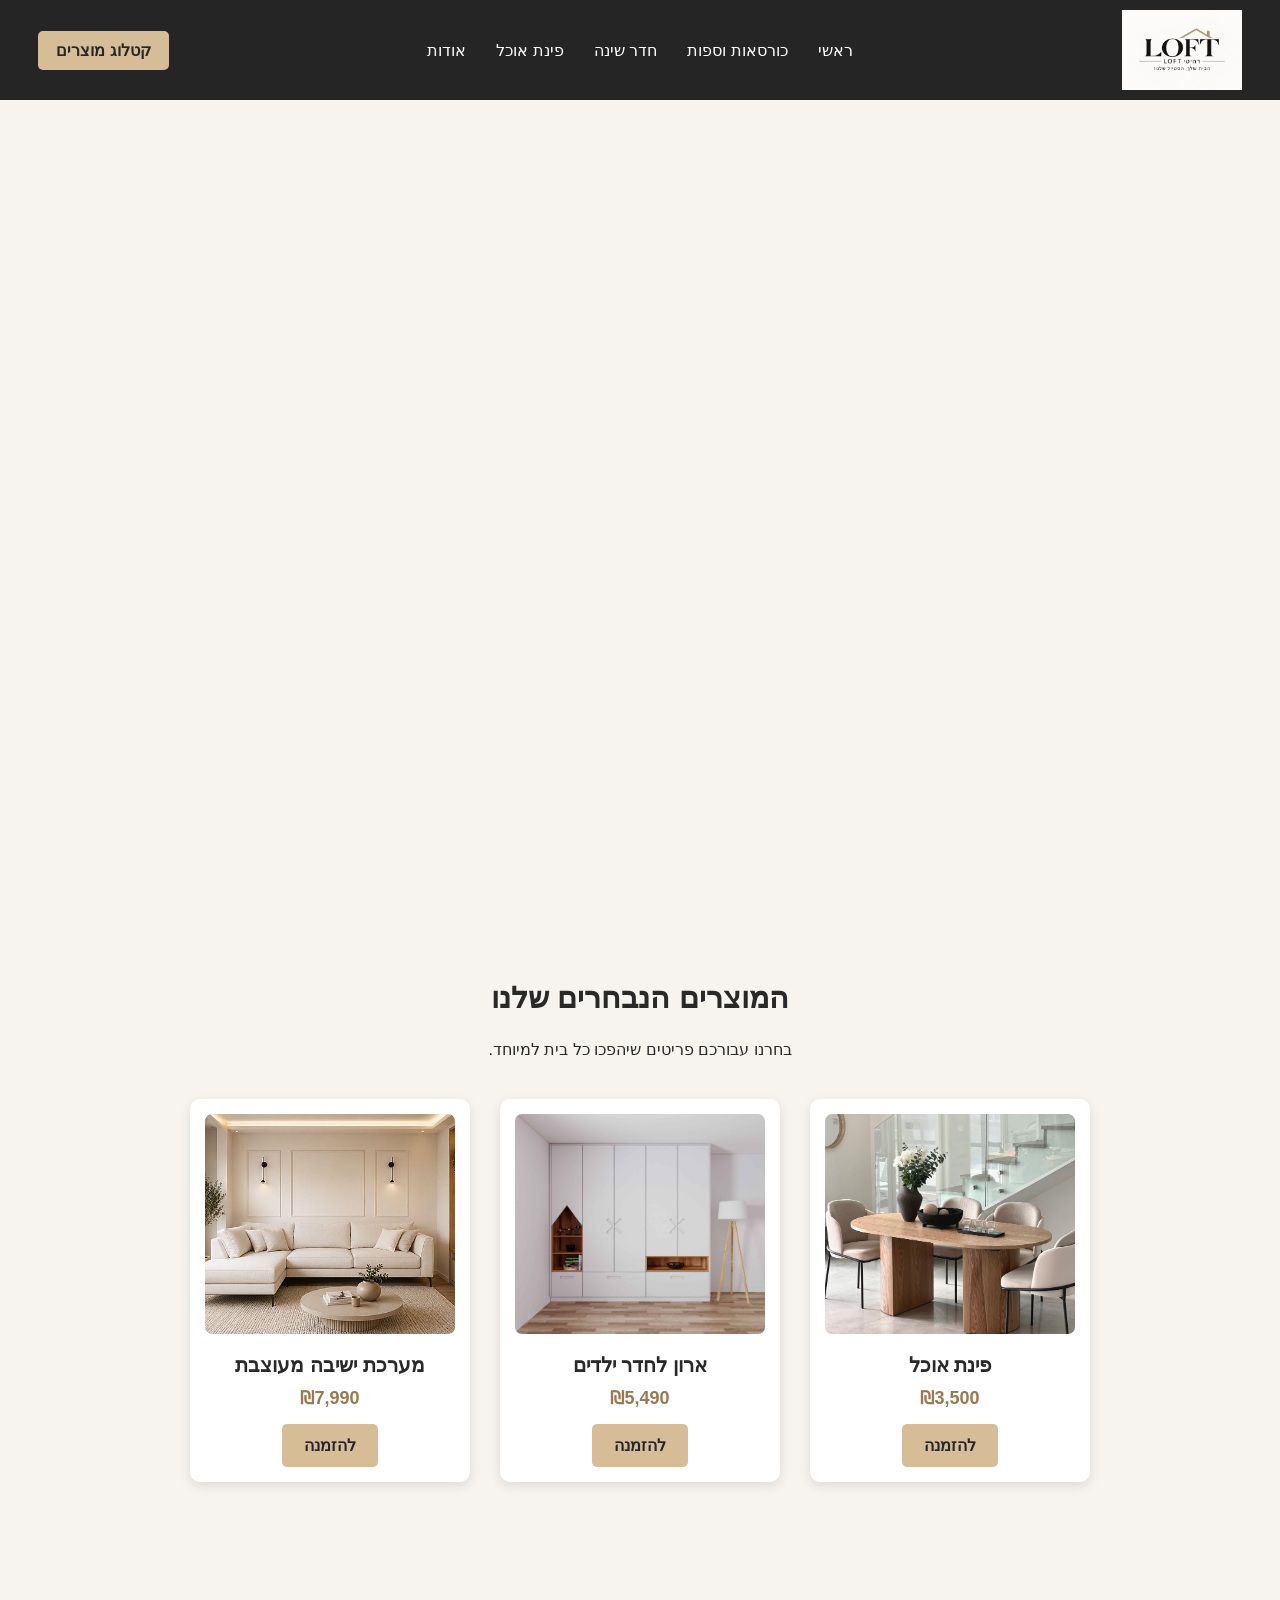
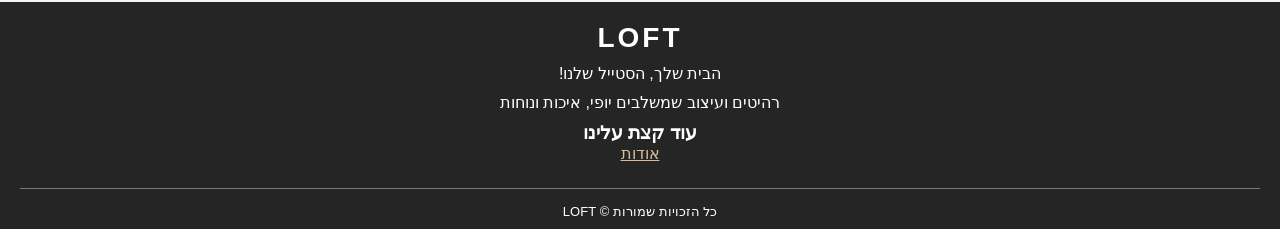
<file: index.html>
<!DOCTYPE html>
<html lang="he" dir="rtl">
<head>
    <meta charset="UTF-8">
    <meta name="viewport" content="width=device-width, initial-scale=1.0">
    <title>LOFT - רהיטים ועיצוב הבית</title>
    <link rel="stylesheet" href="css/style.css">
    <link rel="icon" type="image/x-icon" href="favicon.ico">
</head>

<body>

    <header>
    <a href="index.html" class="logo">
        <img src="assets/files/images/LOGO.png" alt="LOFT">
    </a>

    <a href="assets/files/catalog/loft-catalog.pdf"
       target="_blank"
       class="catalog-header-button">
        קטלוג מוצרים
    </a>
    
    </a>

        <nav>
            <ul>
                <li><a href="index.html">ראשי</a></li>
                <li><a href="pages/Armchairs-Sofas.html">כורסאות וספות</a></li>                  <li><a href="pages/bedroom.html">חדר שינה</a></li>
                <li><a href="pages/dining.html">פינת אוכל</a></li>
                <li><a href="pages/about.html">אודות</a></li>
            </ul>
        </nav>

    </header>

    <main>


    <section class="hero">
        <video autoplay muted loop playsinline class="hero-video">
            <source src="assets/media/LOFT_sale.mp4" type="video/mp4">
        </video>
    </section>


</section>


        <section class="featured">
        <h2>המוצרים הנבחרים שלנו</h2>
        <p>בחרנו עבורכם פריטים שיהפכו כל בית למיוחד.</p>
        <div class="products-container">

    <div class="product-card">
<img src="assets/files/images/Dining Area.jpeg" alt="פינת אוכל">
        <h3>פינת אוכל </h3>
        <p>₪3,500</p>
        <a href="pages/order.html" class="order-button">להזמנה</a>
    </div>

    <div class="product-card">
<img src="assets/files/images/Children's wardrobe.jpg" alt="ארון">
        <h3> ארון לחדר ילדים</h3>
        <p>₪5,490</p>
        <a href="pages/order.html" class="order-button">להזמנה</a>
    </div>

    <div class="product-card">
<img src="assets/files/images/sofa.jpg" alt="ספה">
        <h3>מערכת ישיבה מעוצבת</h3>
        <p>₪7,990</p>
        <a href="pages/order.html" class="order-button">להזמנה</a>
    </div>

    </div>
       
    </main>


       
<footer>
    <div class="footer-content">
        <h3>LOFT</h3>
        <p>הבית שלך, הסטייל שלנו!</p>
        <p>רהיטים ועיצוב שמשלבים יופי, איכות ונוחות</p>
    </div>
<div class="footer-about">
    <h3>עוד קצת עלינו</h3>
    <a href="pages/about.html">אודות</a>
</div>

    <div class="footer-bottom">
        <p>כל הזכויות שמורות © LOFT</p>
    </div>
    
</footer>




</body>
</html>
</file>
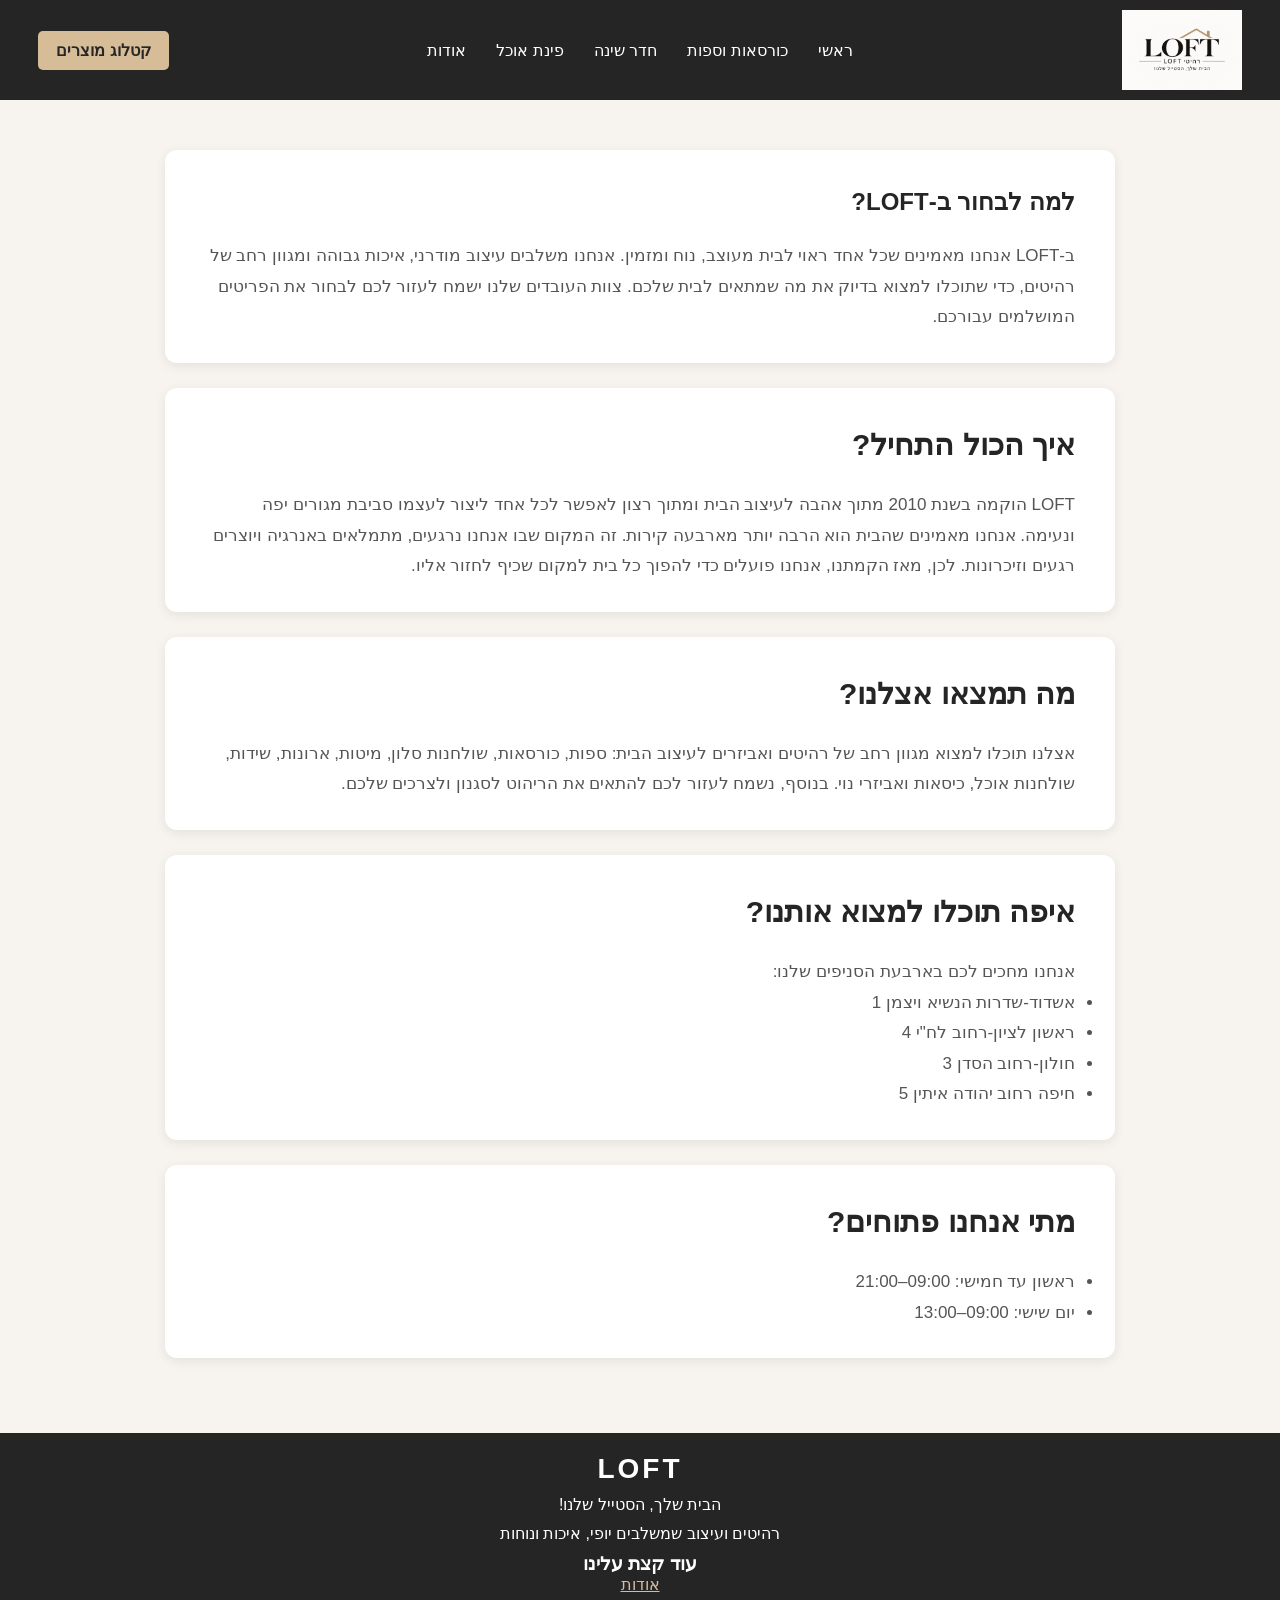
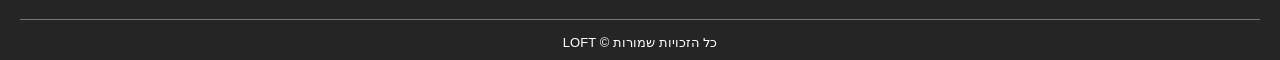
<file: pages/about.html>
<!DOCTYPE html>
<html lang="he">
<head>
    <meta charset="UTF-8">
    <meta name="viewport" content="width=device-width, initial-scale=1.0">
    <title>אודות | LOFT</title>
<link rel="stylesheet" href="../css/style.css">
<link rel="icon" type="image/x-icon" href="../favicon.ico">

</head>

<body>
    <header>
    <a href="../index.html" class="logo">
        <img src="../assets/files/images/LOGO.png" alt="LOFT">
    </a>
<a href="../assets/files/catalog/loft-catalog.pdf" target="_blank" class="catalog-header-button">    קטלוג מוצרים
</a>
<link rel="icon" type="image/x-icon" href="../favicon.ico">

    <nav>
    <ul>
        <li><a href="../index.html">ראשי</a></li>
        <li><a href="Armchairs-Sofas.html">כורסאות וספות</a></li>
        <li><a href="bedroom.html">חדר שינה</a></li>
        <li><a href="dining.html">פינת אוכל</a></li>
        <li><a href="about.html">אודות</a></li>
    </ul>
</nav>

</header>
    
<main class="about-page">

    <section class="about-section">
        <h1>למה לבחור ב-LOFT?</h1>
        <p>
            ב-LOFT אנחנו מאמינים שכל אחד ראוי לבית מעוצב, נוח ומזמין.
            אנחנו משלבים עיצוב מודרני, איכות גבוהה ומגוון רחב של רהיטים,
            כדי שתוכלו למצוא בדיוק את מה שמתאים לבית שלכם.
            צוות העובדים שלנו ישמח לעזור לכם לבחור את הפריטים המושלמים עבורכם.
        </p>
    </section>

    <section class="about-section">
        <h2>איך הכול התחיל?</h2>
        <p>
            LOFT הוקמה בשנת 2010 מתוך אהבה לעיצוב הבית ומתוך רצון
            לאפשר לכל אחד ליצור לעצמו סביבת מגורים יפה ונעימה.
            אנחנו מאמינים שהבית הוא הרבה יותר מארבעה קירות.
            זה המקום שבו אנחנו נרגעים, מתמלאים באנרגיה ויוצרים רגעים וזיכרונות.
            לכן, מאז הקמתנו, אנחנו פועלים כדי להפוך כל בית למקום שכיף לחזור אליו.
        </p>
    </section>

    <section class="about-section">
        <h2>מה תמצאו אצלנו?</h2>
        <p>
            אצלנו תוכלו למצוא מגוון רחב של רהיטים ואביזרים לעיצוב הבית:
            ספות, כורסאות, שולחנות סלון, מיטות, ארונות, שידות,
            שולחנות אוכל, כיסאות ואביזרי נוי.
            בנוסף, נשמח לעזור לכם להתאים את הריהוט לסגנון ולצרכים שלכם.
        </p>
    </section>

    <section class="about-section">
        <h2>איפה תוכלו למצוא אותנו?</h2>
        <p>אנחנו מחכים לכם בארבעת הסניפים שלנו:</p>
        <ul>
            <li>אשדוד-שדרות הנשיא ויצמן 1</li>
            <li> ראשון לציון-רחוב לח"י 4</li>
            <li>חולון-רחוב הסדן 3</li>
            <li>חיפה רחוב יהודה איתין 5</li>
        </ul>
    </section>

    <section class="about-section">
        <h2>מתי אנחנו פתוחים?</h2>
        <ul>
            <li>ראשון עד חמישי: 09:00–21:00</li>
            <li>יום שישי: 09:00–13:00</li>
        </ul>
    </section>
</main>

    <footer>
    <div class="footer-content">
        <h3>LOFT</h3>
        <p>הבית שלך, הסטייל שלנו!</p>
        <p>רהיטים ועיצוב שמשלבים יופי, איכות ונוחות</p>
    </div>

         <div class="footer-about">
    <h3>עוד קצת עלינו</h3>
    <a href="about.html">אודות</a>
       </div>
           <div class="footer-bottom">

        <p>כל הזכויות שמורות © LOFT</p>
    </div>
    </footer>

</body>
</html>
</file>
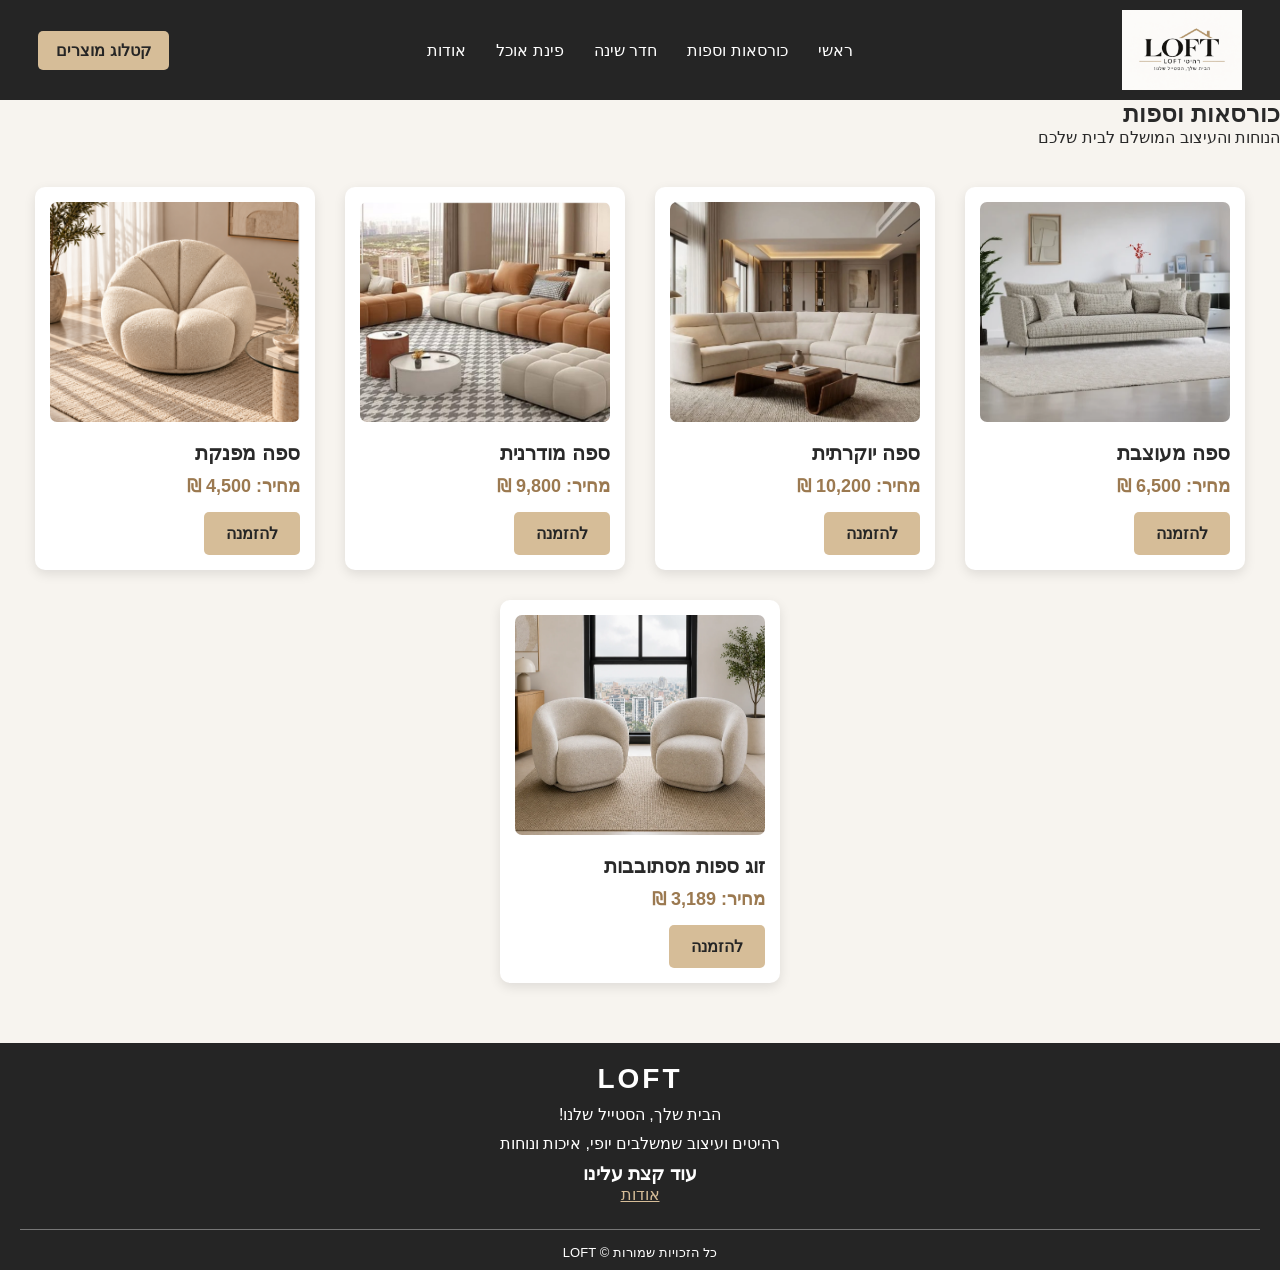
<file: pages/Armchairs-Sofas.html>
<!DOCTYPE html>
<html lang="he" dir="rtl">
<head>
    <meta charset="UTF-8">
    <meta name="viewport" content="width=device-width, initial-scale=1.0">
    <title>כורסאות וספות | LOFT</title>
    <link rel="stylesheet" href="../css/style.css">
    <link rel="icon" type="image/x-icon" href="../favicon.ico">

</head>


<body>

    <header>
        <a href="../index.html" class="logo">
            <img src="../assets/files/images/LOGO.png" alt="LOFT">
        </a>
<a href="../assets/files/catalog/loft-catalog.pdf"
   target="_blank"
   class="catalog-header-button">
    קטלוג מוצרים
</a>
<link rel="icon" type="image/x-icon" href="../favicon.ico">

        <nav>
            <ul>
                <li><a href="../index.html">ראשי</a></li>
                <li><a href="Armchairs-Sofas.html">כורסאות וספות</a></li>
                <li><a href="bedroom.html">חדר שינה</a></li>
                <li><a href="dining.html">פינת אוכל</a></li>
                <li><a href="about.html">אודות</a></li>
            </ul>
        </nav>
    </header>

    <main>
        <section class="products-section">
            <h1>כורסאות וספות</h1>
            <p>הנוחות והעיצוב המושלם לבית שלכם</p>
        </section>
    </main>
    <div class="products-container">

    <div class="product-card">
        <img src="../assets/files/images/sofa1.png" alt="ספה מעוצבת">
        <h3>ספה מעוצבת</h3>
        <p>מחיר: 6,500 ₪</p>
        <a href="order.html" class="order-button">להזמנה</a>
    </div>

    <div class="product-card">
        <img src="../assets/files/images/sofa2.png" alt="ספה יוקרתית">
        <h3>ספה יוקרתית</h3>
        <p>מחיר: 10,200 ₪</p>
        <a href="order.html" class="order-button">להזמנה</a>
    </div>

    <div class="product-card">
        <img src="../assets/files/images/sofa3.png" alt="ספה מודרנית">
        <h3>ספה מודרנית</h3>
        <p>מחיר: 9,800 ₪</p>
        <a href="order.html" class="order-button">להזמנה</a>
    </div>

    <div class="product-card">
        <img src="../assets/files/images/sofaa.png" alt="ספה מעוצבת">
        <h3>ספה מפנקת</h3>
        <p>מחיר: 4,500 ₪</p>
        <a href="order.html" class="order-button">להזמנה</a>
    </div>
    <div class="product-card">
    <img src="../assets/files/images/pair-sofa.webp" alt="ספה זוגית">
    <h3> זוג ספות מסתובבות</h3>
    <p>מחיר: 3,189 ₪</p>
    <a href="order.html" class="order-button">להזמנה</a>
    </div>

</div>

    <footer>
    <div class="footer-content">
        <h3>LOFT</h3>
        <p>הבית שלך, הסטייל שלנו!</p>
        <p>רהיטים ועיצוב שמשלבים יופי, איכות ונוחות</p>
    </div>

         <div class="footer-about">
    <h3>עוד קצת עלינו</h3>
    <a href="about.html">אודות</a>
       </div>
           <div class="footer-bottom">

        <p>כל הזכויות שמורות © LOFT</p>
    </div>
</footer>

</body>
</html>
</file>
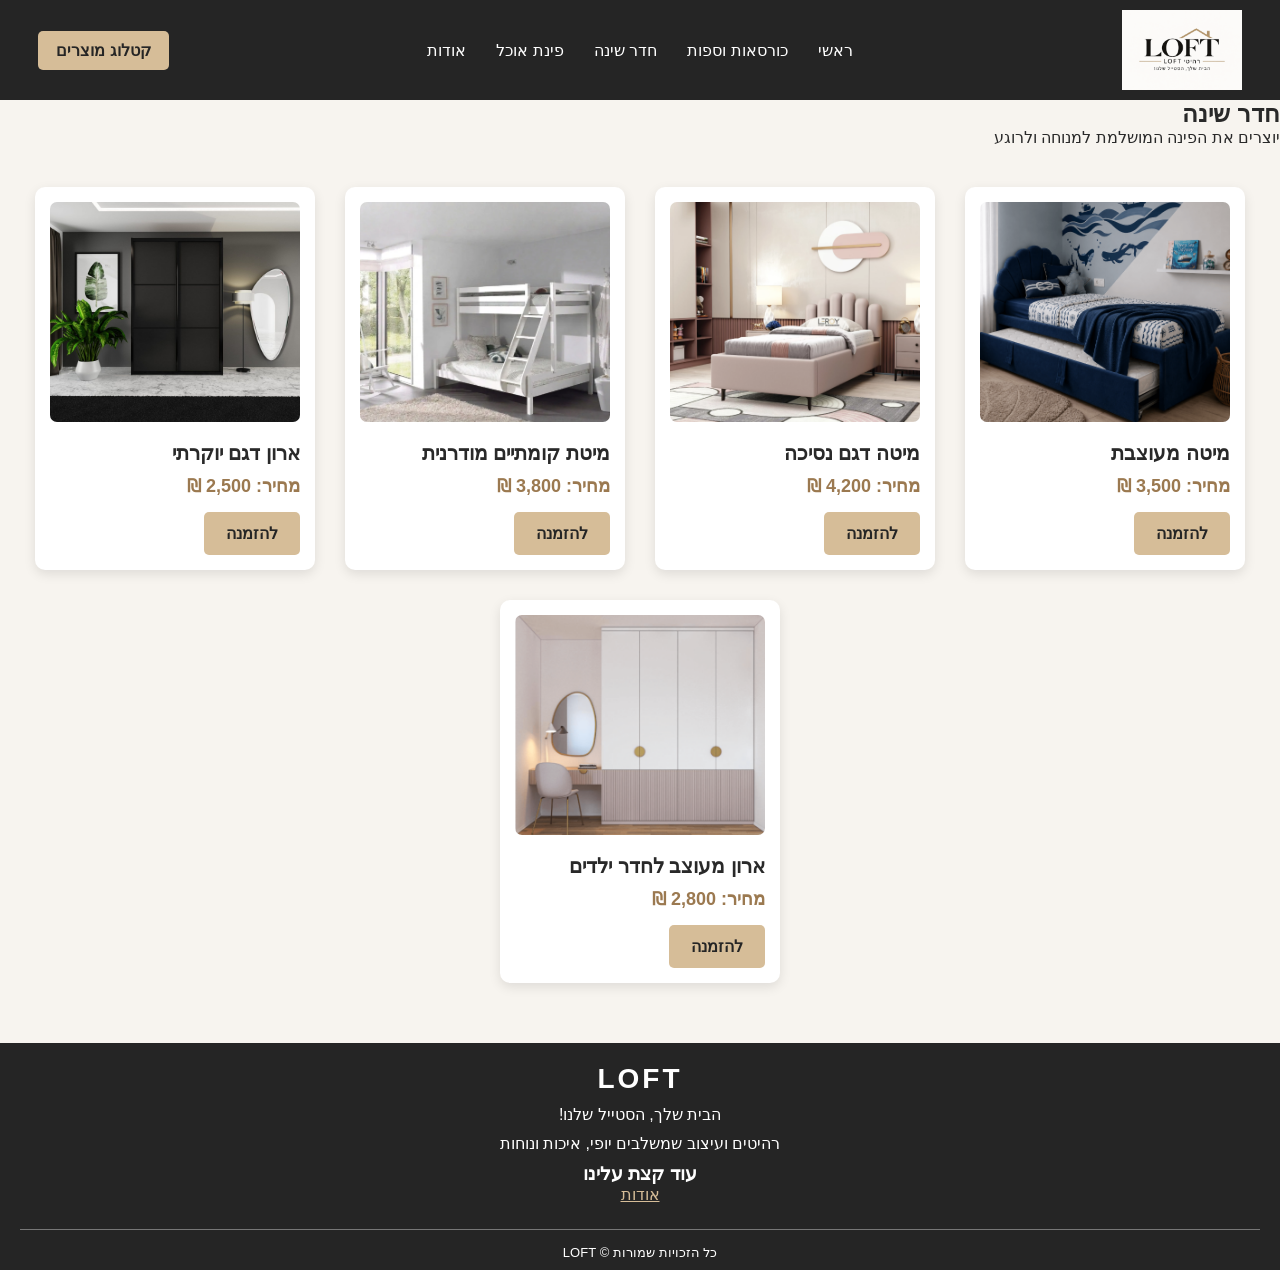
<file: pages/bedroom.html>
<!DOCTYPE html>
<html lang="he" dir="rtl">
<head>
    <meta charset="UTF-8">
    <meta name="viewport" content="width=device-width, initial-scale=1.0">
    <title>חדר שינה | LOFT</title>
    <link rel="stylesheet" href="../css/style.css">
    <link rel="icon" type="image/x-icon" href="../favicon.ico">

</head>

<body>

    <header>
        <a href="../index.html" class="logo">
            <img src="../assets/files/images/LOGO.png" alt="LOFT">
        </a>
<a href="../assets/files/catalog/loft-catalog.pdf" target="_blank" class="catalog-header-button">    קטלוג מוצרים
</a>
<link rel="icon" type="image/x-icon" href="../favicon.ico">

        <nav>
            <ul>
                <li><a href="../index.html">ראשי</a></li>
                <li><a href="Armchairs-Sofas.html">כורסאות וספות</a></li>
                <li><a href="bedroom.html">חדר שינה</a></li>
                <li><a href="dining.html">פינת אוכל</a></li>
                <li><a href="about.html">אודות</a></li>
            </ul>
        </nav>
    </header>

    <main>
        <section class="products-section">
            <h1>חדר שינה</h1>
            <p>יוצרים את הפינה המושלמת למנוחה ולרוגע</p>
            <div class="products-container">

    <div class="product-card">
        <img src="../assets/files/images/bed1.png" alt="מיטה מעוצבת">
        <h3>מיטה מעוצבת</h3>
        <p>מחיר: 3,500 ₪</p>
        <a href="order.html" class="order-button">להזמנה</a>
    </div>

    <div class="product-card">
        <img src="../assets/files/images/bed2.png" alt="מיטה זוגית">
        <h3>מיטה דגם נסיכה</h3>
        <p>מחיר: 4,200 ₪</p>
        <a href="order.html" class="order-button">להזמנה</a>
    </div>

    <div class="product-card">
        <img src="../assets/files/images/bed3.png" alt="מיטה מודרנית">
        <h3>מיטת קומתיים מודרנית</h3>
        <p>מחיר: 3,800 ₪</p>
        <a href="order.html" class="order-button">להזמנה</a>
    </div>

    <div class="product-card">
        <img src="../assets/files/images/capboard.jpg" alt="ארון לחדר ילדים">
        <h3>ארון דגם יוקרתי</h3>
        <p>מחיר: 2,500 ₪</p>
        <a href="order.html" class="order-button">להזמנה</a>
    </div>

    <div class="product-card">
        <img src="../assets/files/images/child1.png" alt="ארון לחדר ילדים">
        <h3>ארון מעוצב לחדר ילדים</h3>
        <p>מחיר: 2,800 ₪</p>
        <a href="order.html" class="order-button">להזמנה</a>
    </div>

</div>
        </section>
    </main>

    <footer>
        <div class="footer-content">
            <h3>LOFT</h3>
            <p>הבית שלך, הסטייל שלנו!</p>
            <p>רהיטים ועיצוב שמשלבים יופי, איכות ונוחות</p>
        </div>

             <div class="footer-about">
    <h3>עוד קצת עלינו</h3>
    <a href="about.html">אודות</a>
       </div>
               <div class="footer-bottom">

            <p>כל הזכויות שמורות © LOFT</p>
        </div>
    </footer>

</body>
</html>
</file>
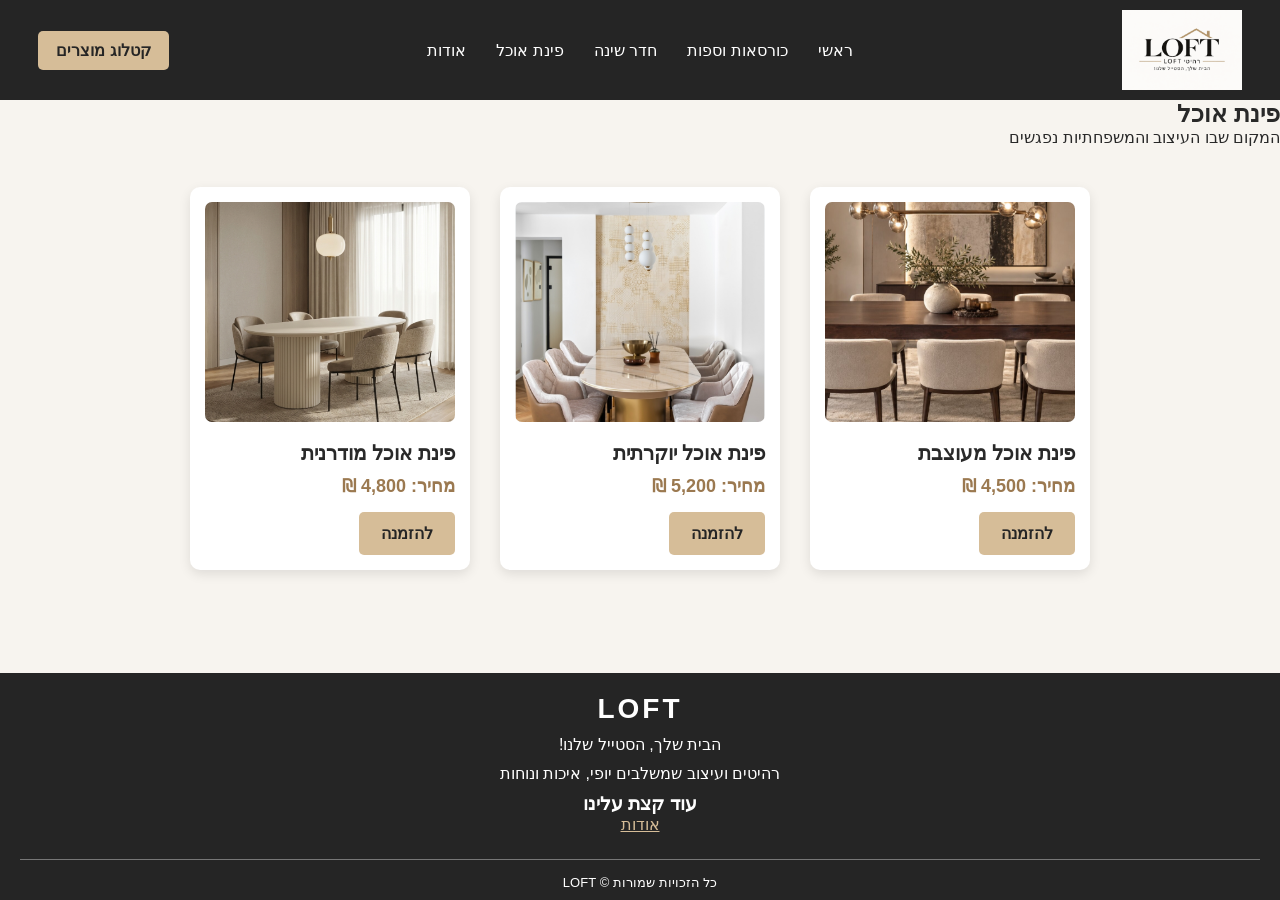
<file: pages/dining.html>
<!DOCTYPE html>
<html lang="he" dir="rtl">
<head>
    <meta charset="UTF-8">
    <meta name="viewport" content="width=device-width, initial-scale=1.0">
    <title>פינת אוכל | LOFT</title>
    <link rel="stylesheet" href="../css/style.css">
    <link rel="icon" type="image/x-icon" href="../favicon.ico">

</head>

<body>

    <header>
        <a href="../index.html" class="logo">
            <img src="../assets/files/images/LOGO.png" alt="LOFT">
        </a>
<a href="../assets/files/catalog/loft-catalog.pdf" target="_blank" class="catalog-header-button">    קטלוג מוצרים
</a>

        <nav>
            <ul>
                <li><a href="../index.html">ראשי</a></li>
                <li><a href="Armchairs-Sofas.html">כורסאות וספות</a></li>
                <li><a href="bedroom.html">חדר שינה</a></li>
                <li><a href="dining.html">פינת אוכל</a></li>
                <li><a href="about.html">אודות</a></li>
            </ul>
        </nav>
    </header>

    <main>
        <section class="products-section">
            <h1>פינת אוכל</h1>
            <p>המקום שבו העיצוב והמשפחתיות נפגשים</p>
            <div class="products-container">

    <div class="product-card">
        <img src="../assets/files/images/table1.png" alt="פינת אוכל מעוצבת">
        <h3>פינת אוכל מעוצבת</h3>
        <p>מחיר: 4,500 ₪</p>
        <a href="order.html" class="order-button">להזמנה</a>
    </div>

    <div class="product-card">
        <img src="../assets/files/images/table2.png" alt="פינת אוכל יוקרתית">
        <h3>פינת אוכל יוקרתית</h3>
        <p>מחיר: 5,200 ₪</p>
        <a href="order.html" class="order-button">להזמנה</a>
    </div>

    <div class="product-card">
        <img src="../assets/files/images/table3.png" alt="פינת אוכל מודרנית">
        <h3>פינת אוכל מודרנית</h3>
        <p>מחיר: 4,800 ₪</p>
        <a href="order.html" class="order-button">להזמנה</a>
    </div>

</div>
        </section>
    </main>

    <footer>
        <div class="footer-content">
            <h3>LOFT</h3>
            <p>הבית שלך, הסטייל שלנו!</p>
            <p>רהיטים ועיצוב שמשלבים יופי, איכות ונוחות</p>
        </div>

             <div class="footer-about">
    <h3>עוד קצת עלינו</h3>
    <a href="about.html">אודות</a>
       </div>
               <div class="footer-bottom">

            <p>כל הזכויות שמורות © LOFT</p>
        </div>
    </footer>

</body>
</html>
</file>
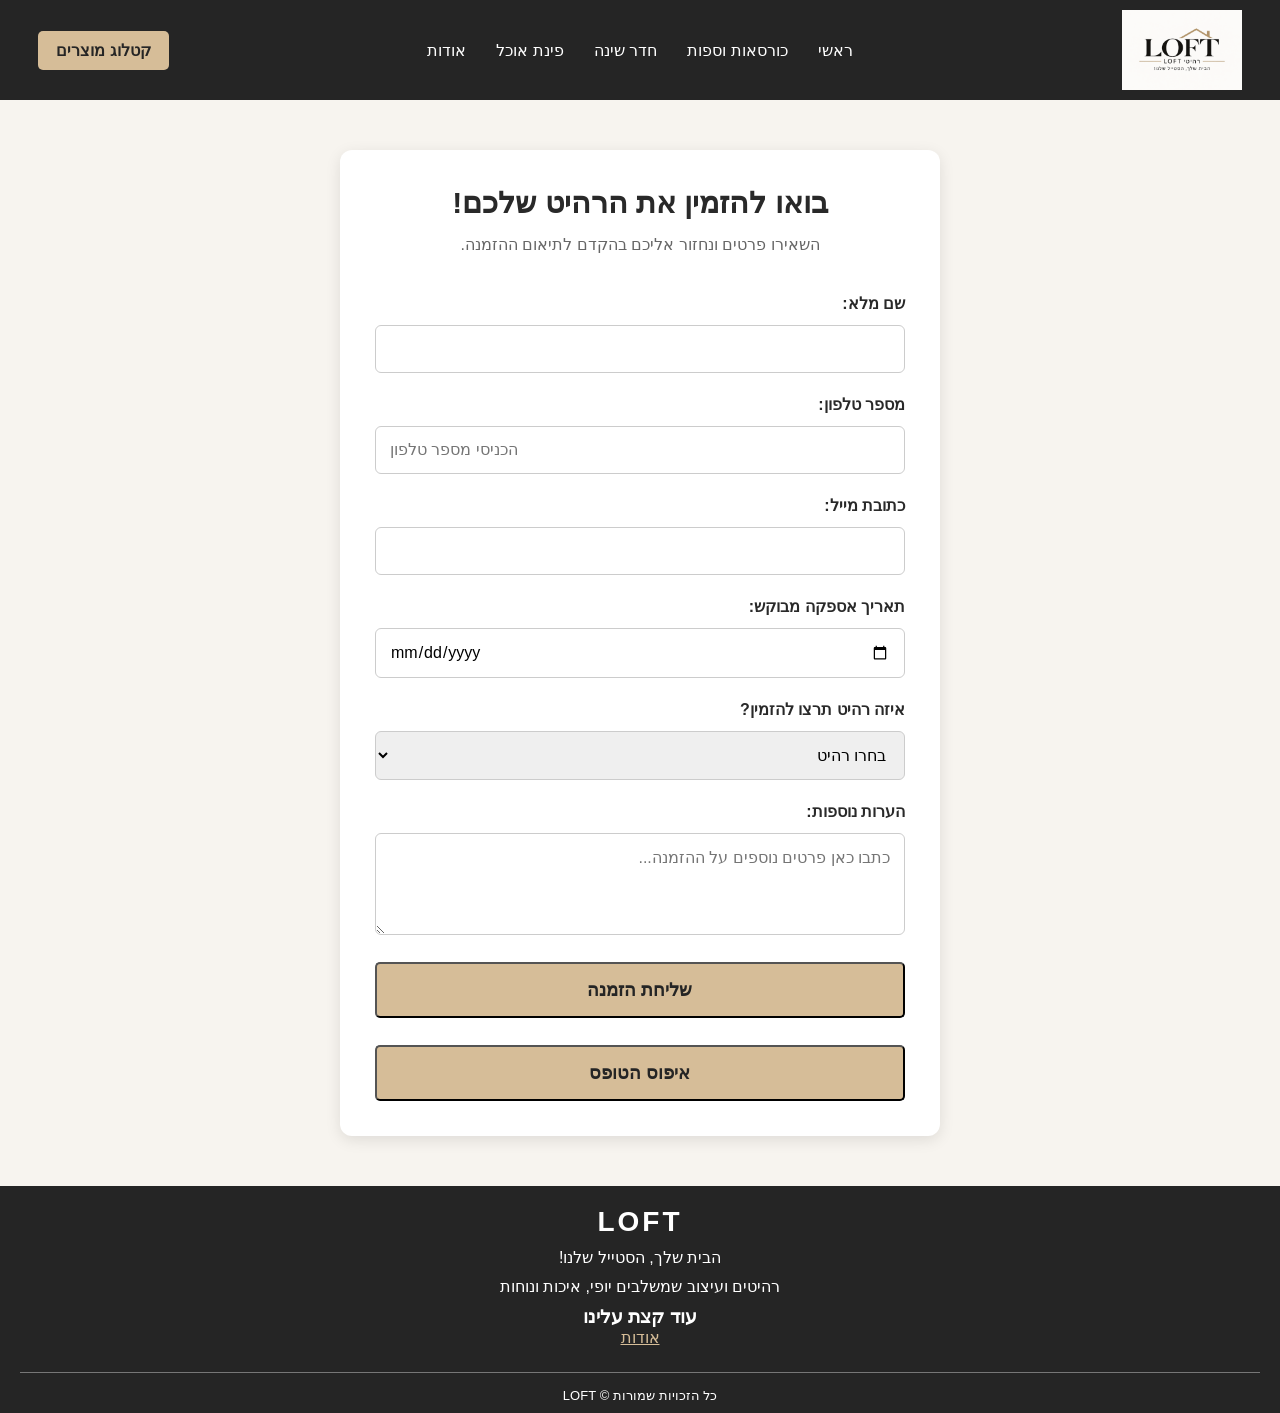
<file: pages/order.html>
<!DOCTYPE html>
<html lang="he" dir="rtl">
<head>
    <meta charset="UTF-8">
    <meta name="viewport" content="width=device-width, initial-scale=1.0">
    <title>הזמנה - LOFT</title>
    <link rel="stylesheet" href="../css/style.css">
    <link rel="stylesheet" href="../css/order.css">
    <link rel="icon" type="image/x-icon" href="../favicon.ico">

</head>

<body>
<header>
    <a href="../index.html" class="logo">
        <img src="../assets/files/images/LOGO.png" alt="LOFT">
    </a>
    <a href="../assets/files/catalog/loft-catalog.pdf" target="_blank" class="catalog-header-button">    קטלוג מוצרים
</a>

    <nav>
        <ul>
            <li><a href="../index.html">ראשי</a></li>
            <li><a href="Armchairs-Sofas.html">כורסאות וספות</a></li>
            <li><a href="bedroom.html">חדר שינה</a></li>
            <li><a href="dining.html">פינת אוכל</a></li>
            <li><a href="about.html">אודות</a></li>
        </ul>
    </nav>
</header>
        <!-- כאן נוסיף את התפריט בהמשך -->
    </header>

    <main>
<main>
    <section class="order-section">
        <h1>בואו להזמין את הרהיט שלכם!</h1>
        <p>השאירו פרטים ונחזור אליכם בהקדם לתיאום ההזמנה.</p>

<form action="success.html" method="get">

    <label for="fullName">שם מלא:</label>
    <input type="text" id="fullName" name="fullName" required>

    <label for="phone">מספר טלפון:</label>
    <input type="tel" id="phone" name="phone"
       placeholder="הכניסי מספר טלפון"
       pattern="[0-9]{9,10}"
       minlength="9"
       maxlength="10"
       oninput="this.value = this.value.replace(/[^0-9]/g, '').slice(0,10)"
       required>
    <label for="email">כתובת מייל:</label>
    <input type="email" id="email" name="email" required>

    <label for="deliveryDate">תאריך אספקה מבוקש:</label>
    <input type="date" id="deliveryDate" name="deliveryDate" required>
    <label for="product">איזה רהיט תרצו להזמין?</label>
    <select id="product" name="product" required>
        <option value="">בחרו רהיט</option>
        <option value="sofa">ספה</option>
        <option value="armchair">כורסא</option>
        <option value="bed">מיטה</option>
        <option value="dining">פינת אוכל</option>
        <option value="other">אחר</option>
    </select>

    <label for="message">הערות נוספות:</label>
    <textarea id="message" name="message" rows="4"
        placeholder="כתבו כאן פרטים נוספים על ההזמנה..."></textarea>

    <button type="submit" class="order-button">
        שליחת הזמנה
    </button>

    <button type="reset" class="order-button">
        איפוס הטופס
    </button>

</form>

    </section>
</main>
    </main>

  <footer>
    <div class="footer-content">
        <h3>LOFT</h3>
        <p>הבית שלך, הסטייל שלנו!</p>
        <p>רהיטים ועיצוב שמשלבים יופי, איכות ונוחות</p>
    </div>
    

         <div class="footer-about">
    <h3>עוד קצת עלינו</h3>
    <a href="about.html">אודות</a>
       </div>
           <div class="footer-bottom">
        <p>כל הזכויות שמורות © LOFT</p>
    </div>
    </footer>
</body>
</html>
</file>
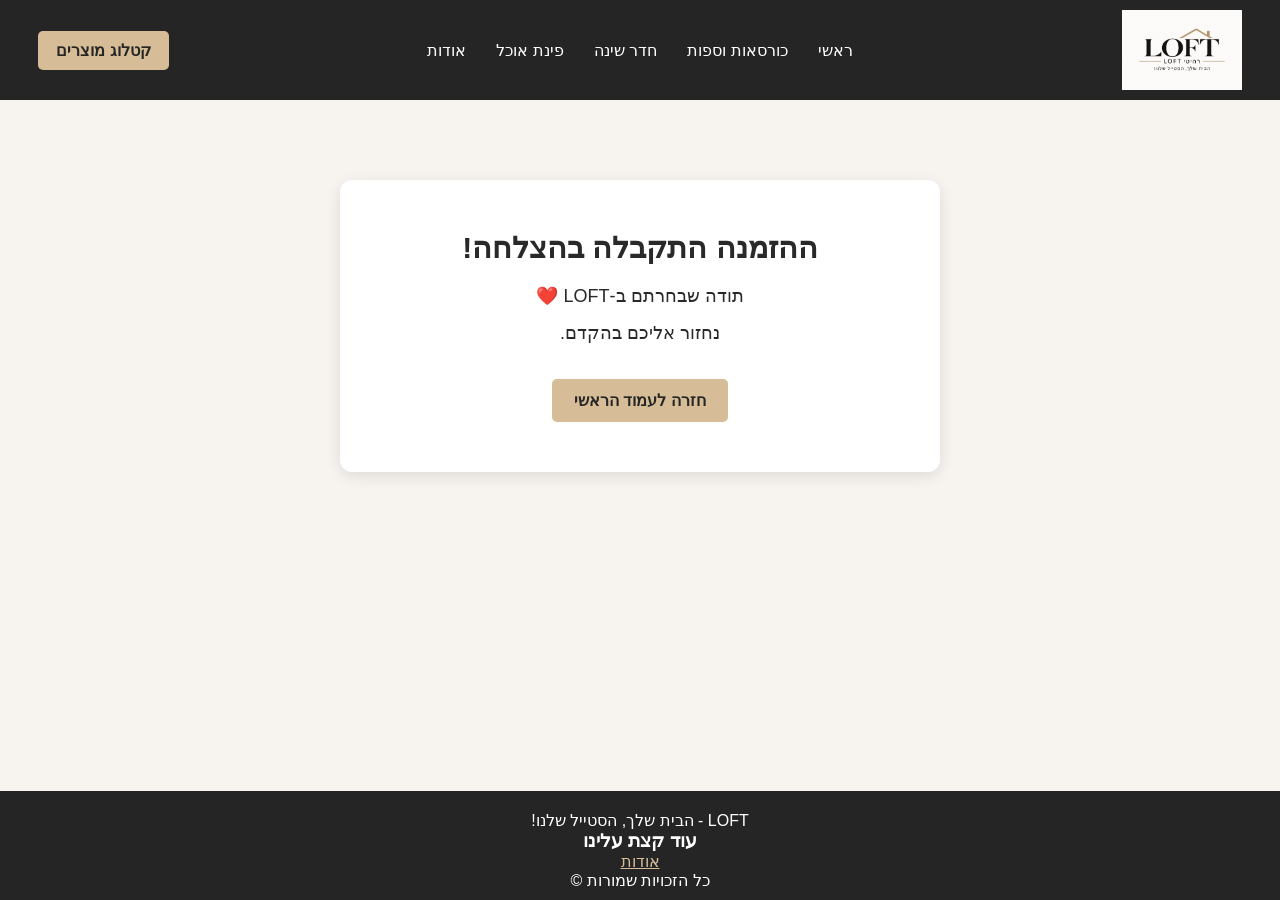
<file: pages/success.html>
<!DOCTYPE html>
<html lang="he" dir="rtl">
<head>
    <meta charset="UTF-8">
    <meta name="viewport" content="width=device-width, initial-scale=1.0">
    <title>ההזמנה התקבלה - LOFT</title>
    <link rel="stylesheet" href="../css/style.css">
    <link rel="stylesheet" href="../css/order.css">
    <link rel="icon" type="image/x-icon" href="../favicon.ico">

</head>

<body>

    <header>
        <a href="../index.html" class="logo">
            <img src="../assets/files/images/LOGO.png" alt="LOFT">
        </a>
       <a href="../assets/files/catalog/loft-catalog.pdf" target="_blank" class="catalog-header-button">
    קטלוג מוצרים
</a>

        <nav>
            <ul>
                <li><a href="../index.html">ראשי</a></li>
                <li><a href="Armchairs-Sofas.html">כורסאות וספות</a></li>
                <li><a href="bedroom.html">חדר שינה</a></li>
                <li><a href="dining.html">פינת אוכל</a></li>
                <li><a href="about.html">אודות</a></li>
            </ul>
        </nav>
    </header>

    <main>
        <section class="success-section">
            <h1>ההזמנה התקבלה בהצלחה!</h1>
            <p>תודה שבחרתם ב-LOFT ❤️</p>
            <p>נחזור אליכם בהקדם.</p>

            <a href="../index.html" class="order-button">
                חזרה לעמוד הראשי
            </a>
        </section>
    </main>

    <footer>
        <p>LOFT - הבית שלך, הסטייל שלנו!</p>
        <div class="footer-about">
    <h3>עוד קצת עלינו</h3>
    <a href="about.html">אודות</a>
       </div>
        <p>כל הזכויות שמורות ©</p>
    </footer>

</body>
</html>
</file>
<file: css/style.css>
/* הגדרות כלליות */
* {
    margin: 0;
    padding: 0;
    box-sizing: border-box;
}

body {
    font-family: Arial, sans-serif;
    background-color: #f7f4ef;
    color: #292929;
    direction: rtl;
    min-height: 100vh;
    display: flex;
    flex-direction: column;
}

/* Header */
header {
    background-color: #252525;
    color: white;
    display: flex;
    justify-content: space-between;
    align-items: center;
    padding: 10px 3%;
    direction: rtl;
    position: sticky;
    top: 0;
    z-index: 1000;
}



/* לוגו */
.logo {
    display: flex;
    flex-direction: column;
    align-items: center;
    text-decoration: none;
    
}

.logo span {
    font-size: 11px;
    color: #d6bd98;
    margin-top: 3px;
}
.logo img {
    width: 120px;
    height: auto;
    object-fit: contain;
    display: block;
}


/* תפריט ניווט */
nav ul {
    display: flex;
    list-style: none;
    gap: 30px;
    flex-direction: row;
}

nav a {
    color: white;
    text-decoration: none;
    font-size: 16px;
}

nav a:hover {
    color: #d6bd98;
}

/* כפתור הזמנה */
.order-button {
    background-color: #d6bd98;
    color: #252525;
    text-decoration: none;
    padding: 12px 22px;
    border-radius: 5px;
    font-weight: bold;
}
header nav {
    position: absolute;
    left: 50%;
    transform: translateX(-50%);
}

header .logo {
    margin-right: 0;
}
header .order-button {
    margin-left: 0;
}
/* אזור פתיחה */


.hero {
    position: relative;
    width: 100%;
    height: calc(100vh - 80px);
    min-height: 400px;
    overflow: hidden;
}

.hero-video {
    position: absolute;
    width: 100%;
    height: 100%;
    top: 0;
    left: 0;
    object-fit: cover;
}

.hero h1 {
    font-size: 42px;
    margin-bottom: 20px;
}

.hero p {
    font-size: 20px;
}

/* כותרות אזורים */
.featured,
.video-section,
.image-map-section {
    text-align: center;
    padding: 60px 20px;
}

h2 {
    font-size: 30px;
    margin-bottom: 25px;
}

/* Footer */
footer {
    background-color: #252525;
    color: white;
    text-align: center;
    padding: 20px 20px 10px;
}

.footer-content h3 {
    font-size: 28px;
    letter-spacing: 3px;
    margin-bottom: 10px;
}

.footer-content p {
    margin-bottom: 10px;
}

.footer-content a {
    display: inline-block;
    color: #d6bd98;
    text-decoration: none;
    margin-top: 10px;
}

.footer-content a:hover {
    text-decoration: underline;
}

.footer-bottom {
    border-top: 1px solid #777;
    margin-top: 25px;
    padding-top: 15px;
    font-size: 13px;
}
.footer-about a {
    color: #d6bd98;
}

/* עיצוב כרטיסי המוצרים */
.products-container {
    display: flex;
    justify-content: center;
    gap: 30px;
    flex-wrap: wrap;
    margin-top: 40px;
    margin-bottom: 60px;
}

.product-card {
    background-color: white;
    width: min(280px, 100%);
    padding: 15px;
    border-radius: 10px;
    box-shadow: 0 4px 12px rgba(0, 0, 0, 0.1);
    transition: transform 0.3s;
}

.product-card:hover {
    transform: translateY(-8px);
}

.product-card img {
    width: 100%;
    height: 220px;
    object-fit: cover;
    border-radius: 7px;
}

.product-card h3 {
    margin-top: 15px;
    font-size: 20px;
}

.product-card p {
    margin-top: 10px;
    color: #9b7950;
    font-weight: bold;
    font-size: 18px;
}
.product-card .order-button {
    display: inline-block;
    margin-top: 15px;
}

/* עיצוב דף אודות */

.about-page {
    width: 85%;
    max-width: 950px;
    margin: 50px auto;
}

.about-section {
    background-color: white;
    padding: 30px 40px;
    margin-bottom: 25px;
    border-radius: 12px;
    box-shadow: 0 3px 12px rgba(0, 0, 0, 0.08);
    text-align: right;
    line-height: 1.8;
}

.about-section h1,
.about-section h2 {
    color: #252525;
    margin-bottom: 18px;
}

.about-section p,
.about-section li {
    font-size: 17px;
    color: #555;
}
main {
    flex: 1;
}
.catalog-header-button {
    background-color: #d6bd98;
    color: #252525;
    text-decoration: none;
    padding: 10px 18px;
    border-radius: 5px;
    font-weight: bold;
    transition: 0.3s;
}

.catalog-header-button:hover {
    background-color: white;
}

img, video {
    max-width: 100%;
    height: auto;
}
@media (max-width: 768px) {
    header {
        flex-direction: column;
        gap: 15px;
    }

    header nav {
        position: static;
        transform: none;
    }

    nav ul {
        flex-wrap: wrap;
        justify-content: center;
        gap: 30px;
    }

    .hero h1 {
        font-size: 30px;
    }

    .about-page {
        width: 95%;
    }

    .about-section {
        padding: 20px;
    }
    .hero {
    height: calc(100svh - 130px);
    min-height: 350px;
    }    
}
</file>
<file: css/order.css>
/* עיצוב דף ההזמנה */

.order-section {
    max-width: 600px;
    margin: 50px auto;
    padding: 35px;
    background-color: white;
    border-radius: 12px;
    box-shadow: 0 4px 15px rgba(0, 0, 0, 0.1);
    text-align: center;
}

.order-section h1 {
    font-size: 30px;
    margin-bottom: 15px;
}

.order-section p {
    margin-bottom: 30px;
    color: #666;
}

.order-section form {
    display: flex;
    flex-direction: column;
    gap: 12px;
    text-align: right;
}

.order-section label {
    font-weight: bold;
    margin-top: 10px;
}

.order-section input,
.order-section select,
.order-section textarea {
    width: 100%;
    box-sizing: border-box;
    padding: 14px;
    font-size: 16px;
    border: 1px solid #ccc;
    border-radius: 6px;
    font-family: inherit;
}

.order-section textarea {
    resize: vertical;
}

.order-section .order-button {
    margin-top: 15px;
    padding: 15px;
    font-size: 18px;
    cursor: pointer;
}
/* עיצוב דף הצלחה */

.success-section {
    max-width: 600px;
    margin: 80px auto;
    padding: 50px 35px;
    background-color: white;
    border-radius: 12px;
    box-shadow: 0 4px 15px rgba(0, 0, 0, 0.1);
    text-align: center;
}

.success-section h1 {
    font-size: 30px;
    margin-bottom: 20px;
}

.success-section p {
    font-size: 18px;
    margin-bottom: 15px;
}

.success-section .order-button {
    display: inline-block;
    margin-top: 20px;
}

/* התאמה למסכים קטנים */
@media (max-width: 600px) {
    .order-section,
    .success-section {
        width: 90%;
        padding: 25px 15px;
        margin: 30px auto;
    }

    .order-section h1,
    .success-section h1 {
        font-size: 24px;
    }

    .success-section p {
        font-size: 16px;
    }
}
</file>
